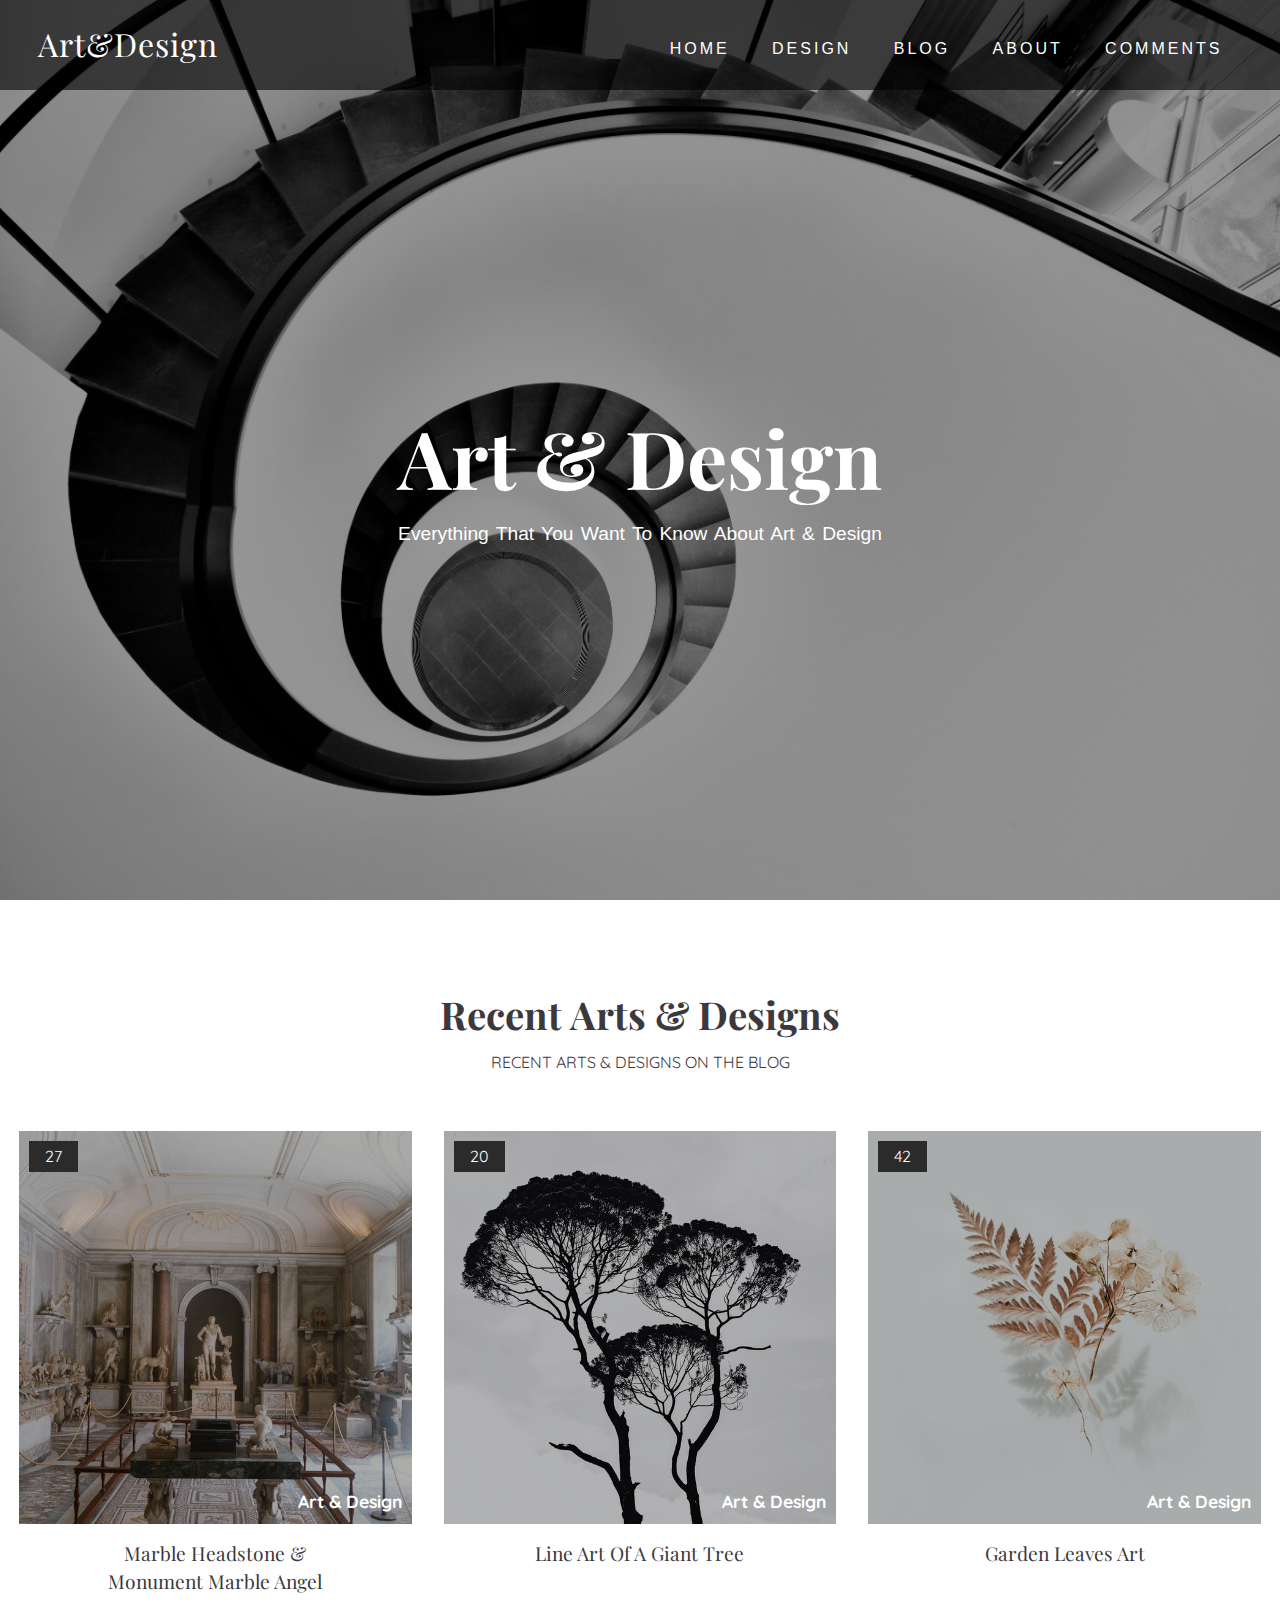
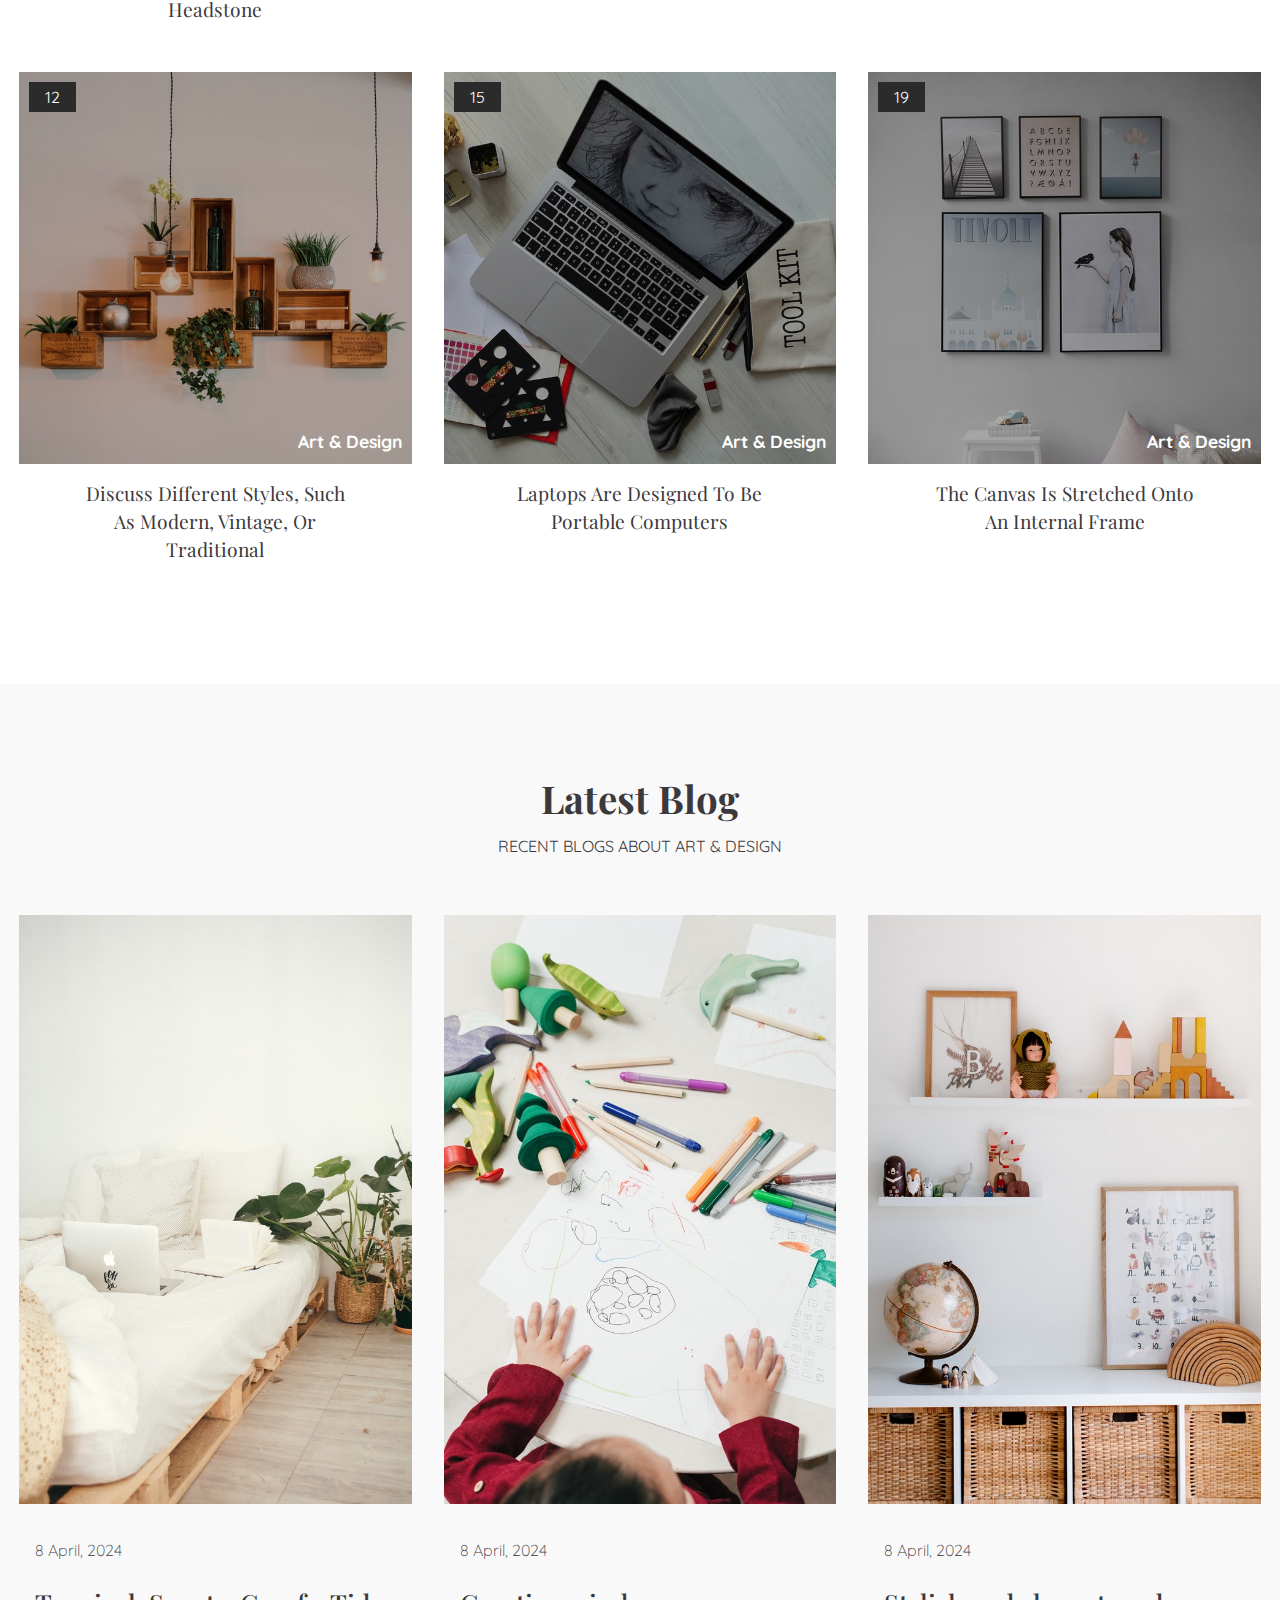
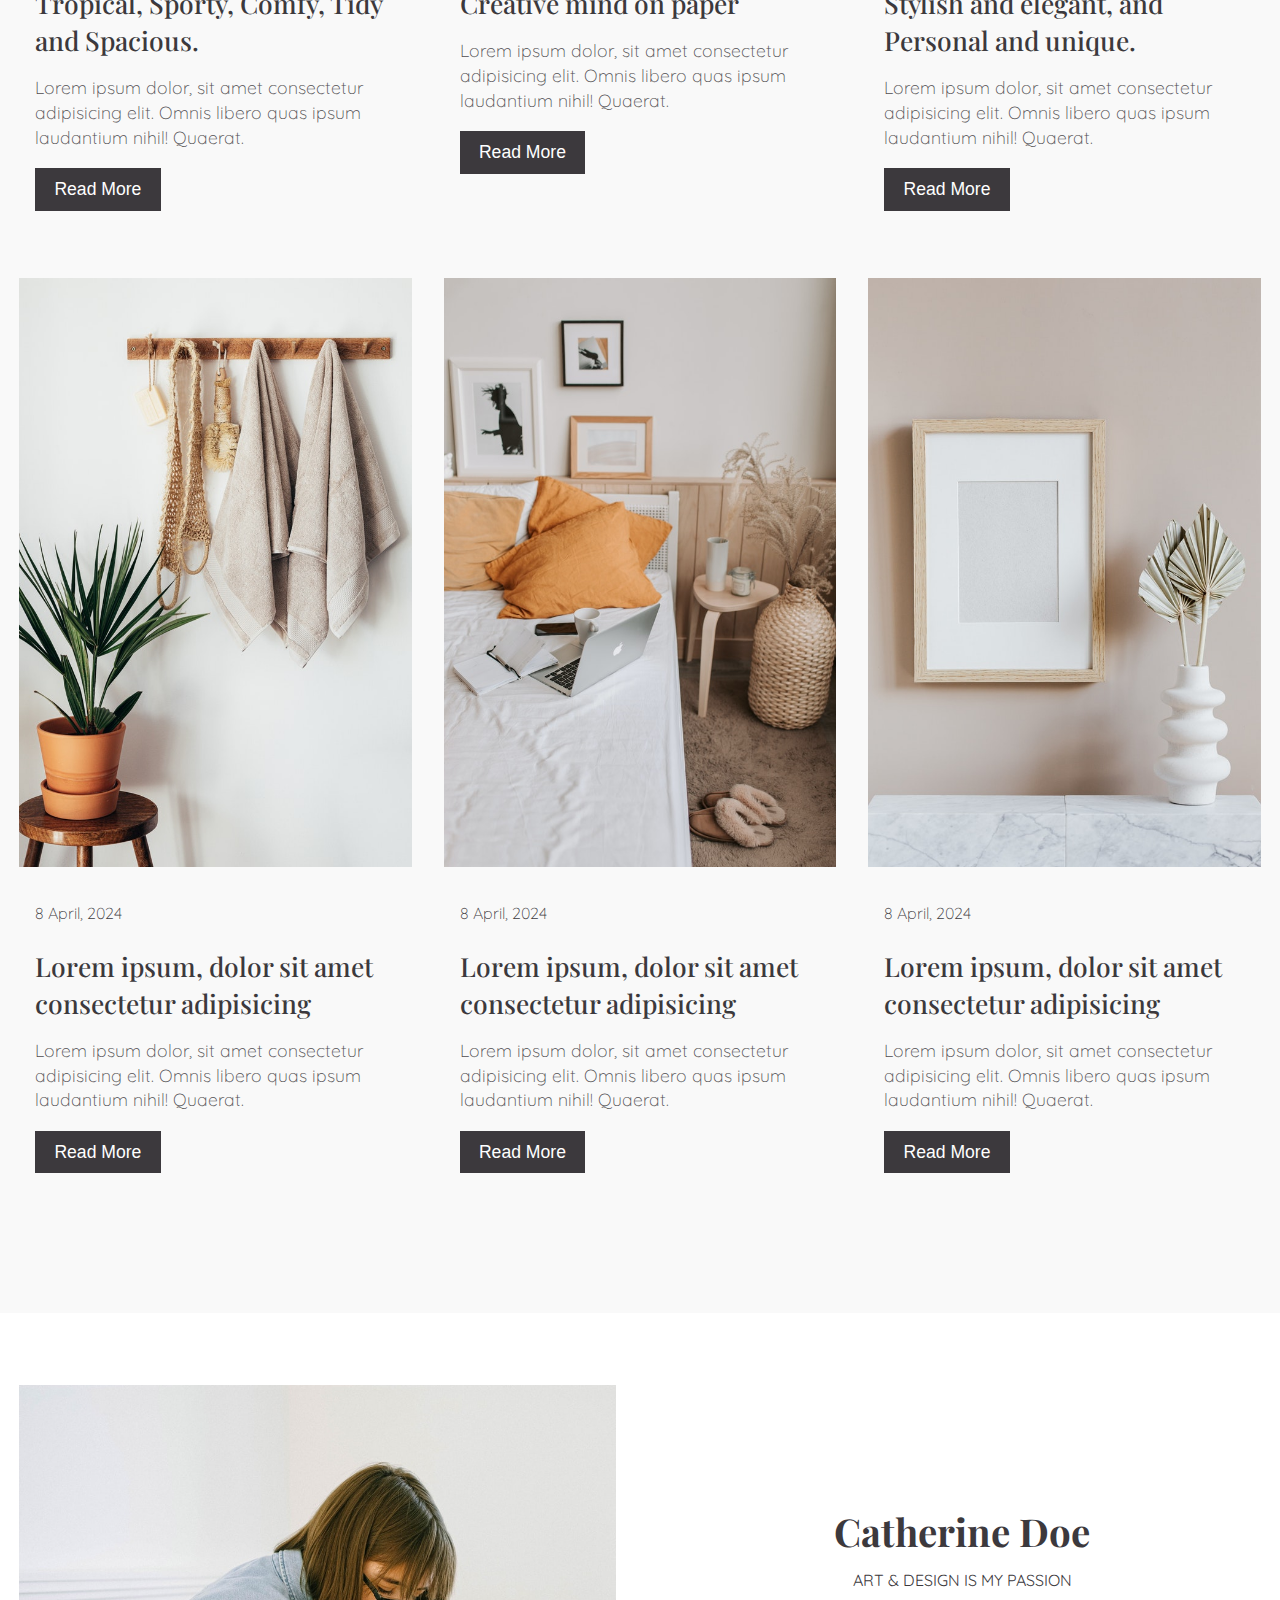
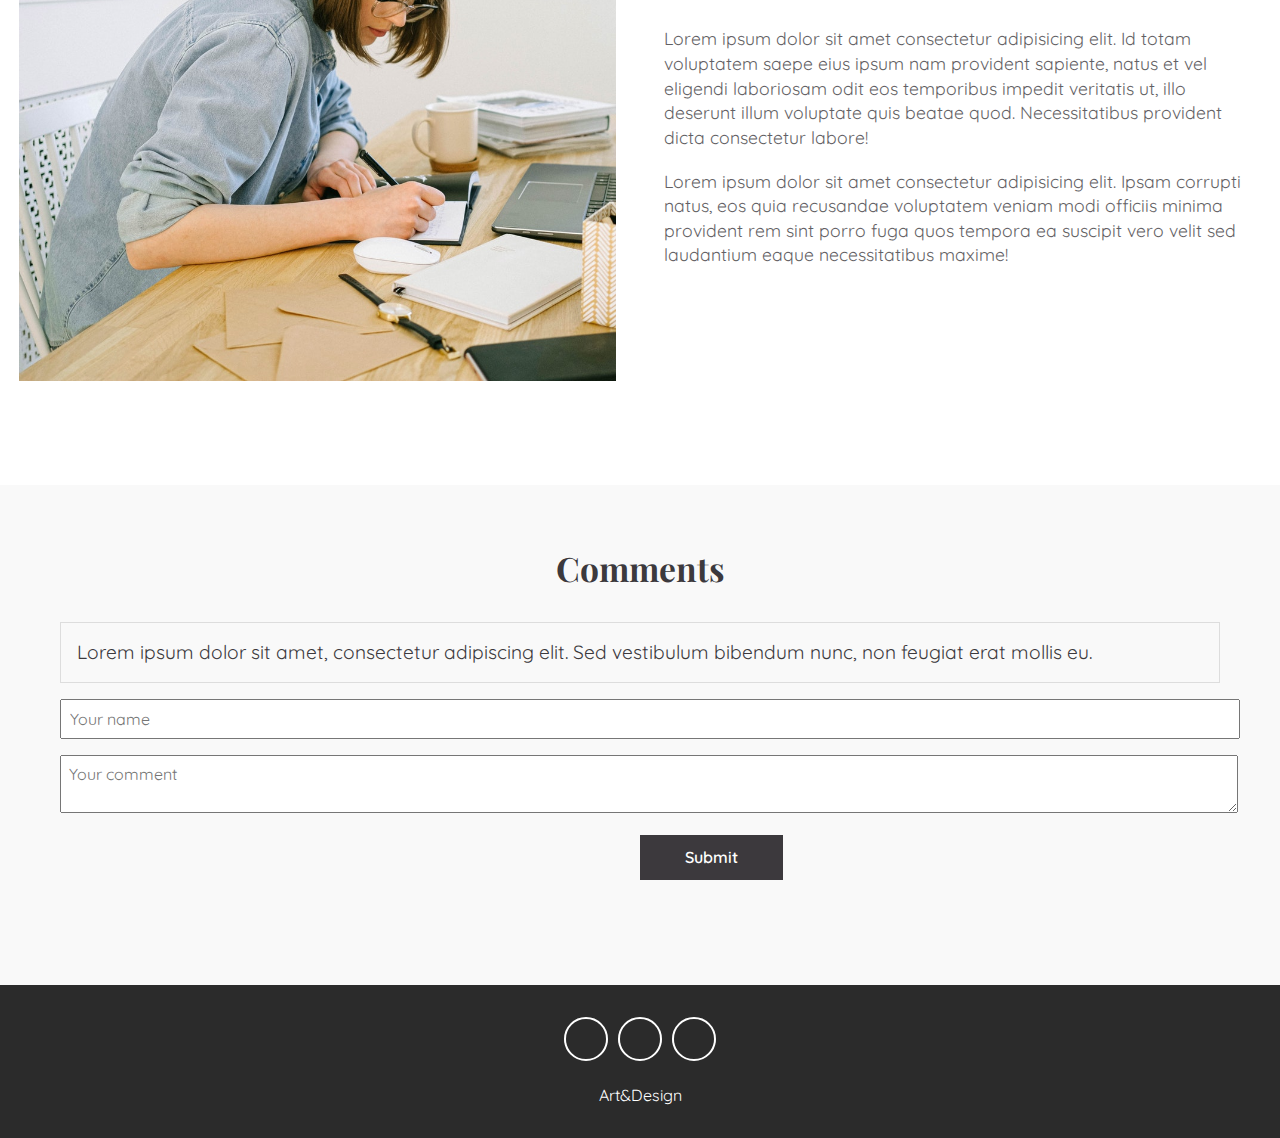
<file: ProjectOne-BlogWebsite/index.html>
<!DOCTYPE html>
<html>
  <head>
    <meta charset="utf-8">
    <meta http-equiv="X-UA-Compatible" content="IE=edge">
    <title>Art & Design</title>
    <meta name="viewport" content="width=device-width, initial-scale=1">
    <!-- Font awesome icon -->
    <link rel="stylesheet" href="https://cdnjs.cloudflare.com/ajax/libs/font-awesome/5.15.1/css/all.min.css" integrity="sha512-+4zCK9k+qNFUR5X+cKL9EIR+ZOhtIloNl9GIKS57V1MyNsYpYcUrUeQc9vNfzsWfV28IaLL3i96P9sdNyeRssA==" crossorigin="anonymous" />
    <link rel="stylesheet" href="style.css">
  </head>
  <body>

    <!-- header -->
    <header>
      <nav class = "navbar">
        <div class = "container">
          <a href = "index.html" class = "navbar-brand">Art&Design</a>
          <div class = "navbar-nav">
            <a href = "#">home</a>
            <a href = "#design">design</a>
            <a href = "#blog">blog</a>
            <a href = "#about">about</a>
            <a href = "#">comments</a>
          </div>
        </div>
      </nav>
      <div class = "banner">
        <div class = "container">
          <h1 class = "banner-title">
            <span>Art</span> & Design 
          </h1>
          <p>everything that you want to know about art & design</p>
          <!-- <form>
            <input type = "text" class = "search-input" placeholder="find your Art . . .">
            <button type = "submit" class = "search-btn">
              <i class = "fas fa-search"></i>
            </button>
          </form> -->
        </div>
      </div>
    </header>
    <!-- end of header -->
    
    <!-- design -->
    <section class = "design" id = "design">
      <div class = "container">
        <div class = "title">
          <h2>Recent Arts & Designs</h2>
          <p>recent arts & designs on the blog</p>
        </div>

        <div class = "design-content">
          <!-- item -->
          <div class = "design-item">
            <div class = "design-img">
              <img src = "images/art-design-1.jpg" alt = "">
              <span><i class = "far fa-heart"></i> 27</span>
              <span>Art & Design</span>
            </div>
            <div class = "design-title">
              <a href = "#">Marble Headstone & monument Marble Angel headstone</a>
            </div>
          </div>
          <!-- end of item -->
          <!-- item -->
          <div class = "design-item">
            <div class = "design-img">
              <img src = "images/art-design-2.jpg" alt = "">
              <span><i class = "far fa-heart"></i> 20</span>
              <span>Art & Design</span>
            </div>
            <div class = "design-title">
              <a href = "#">Line art of a giant tree </a>
            </div>
          </div>
          <!-- end of item -->
          <!-- item -->
          <div class = "design-item">
            <div class = "design-img">
              <img src = "images/art-design-3.jpg" alt = "">
              <span><i class = "far fa-heart"></i> 42</span>
              <span>Art & Design</span>
            </div>
            <div class = "design-title">
              <a href = "#">Garden leaves Art </a>
            </div>
          </div>
          <!-- end of item -->
          <!-- item -->
          <div class = "design-item">
            <div class = "design-img">
              <img src = "images/art-design-4.jpg" alt = "">
              <span><i class = "far fa-heart"></i> 12</span>
              <span>Art & Design</span>
            </div>
            <div class = "design-title">
              <a href = "#">Discuss different styles, such as modern, vintage, or traditional</a>
            </div>
          </div>
          <!-- end of item -->
          <!-- item -->
          <div class = "design-item">
            <div class = "design-img">
              <img src = "images/art-design-5.jpg" alt = "">
              <span><i class = "far fa-heart"></i> 15</span>
              <span>Art & Design</span>
            </div>
            <div class = "design-title">
              <a href = "#">Laptops are designed to be portable computers</a>
            </div>
          </div>
          <!-- end of item -->
          <!-- item -->
          <div class = "design-item">
            <div class = "design-img">
              <img src = "images/art-design-6.jpg" alt = "">
              <span><i class = "far fa-heart"></i> 19</span>
              <span>Art & Design</span>
            </div>
            <div class = "design-title">
              <a href = "#">The canvas is stretched onto an internal frame </a>
            </div>
          </div>
          <!-- end of item -->
        </div>
      </div>
    </section>
    <!-- end of design -->


    <!-- blog -->
    <section class = "blog" id = "blog">
      <div class = "container">
        <div class = "title">
          <h2>Latest Blog</h2>
          <p>recent blogs about art & design</p>
        </div>
        <div class = "blog-content">
          <!-- item -->
          <div class = "blog-item">
            <div class = "blog-img">
              <img src = "images/blog-p-1.jpg" alt = "">
            </div>
            <div class = "blog-text">
              <span>8 April, 2024</span>
              <h2>Tropical, Sporty, Comfy, Tidy and Spacious.</h2>
              <p>Lorem ipsum dolor, sit amet consectetur adipisicing elit. Omnis libero quas ipsum laudantium nihil! Quaerat.</p>
              <a href = "#">Read More</a>
            </div>
          </div>
          <!-- end of item -->
          <!-- item -->
          <div class = "blog-item">
            <div class = "blog-img">
              <img src = "images/blog-p-2.jpg" alt = "">
            </div>
            <div class = "blog-text">
              <span>8 April, 2024</span>
              <h2>Creative mind on paper</h2>
              <p>Lorem ipsum dolor, sit amet consectetur adipisicing elit. Omnis libero quas ipsum laudantium nihil! Quaerat.</p>
              <a href = "#">Read More</a>
            </div>
          </div>
          <!-- end of item -->
          <!-- item -->
          <div class = "blog-item">
            <div class = "blog-img">
              <img src = "images/blog-p-3.jpg" alt = "">
            </div>
            <div class = "blog-text">
              <span>8 April, 2024</span>
              <h2>Stylish and elegant, and Personal and unique.</h2>
              <p>Lorem ipsum dolor, sit amet consectetur adipisicing elit. Omnis libero quas ipsum laudantium nihil! Quaerat.</p>
              <a href = "#">Read More</a>
            </div>
          </div>
          <!-- end of item -->
          <!-- item -->
          <div class = "blog-item">
            <div class = "blog-img">
              <img src = "images/blog-p-4.jpg" alt = "">
            </div>
            <div class = "blog-text">
              <span>8 April, 2024</span>
              <h2>Lorem ipsum, dolor sit amet consectetur adipisicing</h2>
              <p>Lorem ipsum dolor, sit amet consectetur adipisicing elit. Omnis libero quas ipsum laudantium nihil! Quaerat.</p>
              <a href = "#">Read More</a>
            </div>
          </div>
          <!-- end of item -->
          <!-- item -->
          <div class = "blog-item">
            <div class = "blog-img">
              <img src = "images/blog-p-5.jpg" alt = "">
            </div>
            <div class = "blog-text">
              <span>8 April, 2024</span>
              <h2>Lorem ipsum, dolor sit amet consectetur adipisicing</h2>
              <p>Lorem ipsum dolor, sit amet consectetur adipisicing elit. Omnis libero quas ipsum laudantium nihil! Quaerat.</p>
              <a href = "#">Read More</a>
            </div>
          </div>
          <!-- end of item -->
          
          <!-- item -->
          <div class = "blog-item">
            <div class = "blog-img">
              <img src = "images/blog-p-6.jpg" alt = "">
            </div>
            <div class = "blog-text">
              <span>8 April, 2024</span>
              <h2>Lorem ipsum, dolor sit amet consectetur adipisicing</h2>
              <p>Lorem ipsum dolor, sit amet consectetur adipisicing elit. Omnis libero quas ipsum laudantium nihil! Quaerat.</p>
              <a href = "#">Read More</a>
            </div>
          </div>
          <!-- end of item -->
        </div>
      </div>
    </section>
    <!-- end of blog -->

    <!-- about -->
    <section class = "about" id = "about">
      <div class = "container">
        <div class = "about-content">
          <div>
            <img src = "images/about-bg.jpg" alt = "">
          </div>
          <div class = "about-text">
            <div class = "title">
              <h2>Catherine Doe</h2>
              <p>art & design is my passion</p>
            </div>
            <p>Lorem ipsum dolor sit amet consectetur adipisicing elit. Id totam voluptatem saepe eius ipsum nam provident sapiente, natus et vel eligendi laboriosam odit eos temporibus impedit veritatis ut, illo deserunt illum voluptate quis beatae quod. Necessitatibus provident dicta consectetur labore!</p>
            <p>Lorem ipsum dolor sit amet consectetur adipisicing elit. Ipsam corrupti natus, eos quia recusandae voluptatem veniam modi officiis minima provident rem sint porro fuga quos tempora ea suscipit vero velit sed laudantium eaque necessitatibus maxime!</p>
          </div>
        </div>
      </div>
    </section>
    <!-- end of about -->

     <!-- Comment Section -->
     <section class="comments">
      <div class="container">
        <h3>Comments</h3>
        <div class="comment">
          <p>Lorem ipsum dolor sit amet, consectetur adipiscing elit. Sed vestibulum bibendum nunc, non feugiat erat mollis eu.</p>
        </div>
        <!-- More comments... -->
        <form class="comment-form">
          <input type="text" placeholder="Your name">
          <textarea placeholder="Your comment"></textarea>
          <button type="submit">Submit</button>
        </form>
      </div>
    </section>
    <!-- End of Comment Section -->

    <!-- footer -->
    <footer>
      <div class = "social-links">
        <a href = "#"><i class = "fab fa-facebook-f"></i></a>
        <a href = "#"><i class = "fab fa-twitter"></i></a>
        <a href = "#"><i class = "fab fa-instagram"></i></a>
      </div>
      <span>Art&Design</span>
    </footer>
    <!-- end of footer -->
    
    
  </body>
</html>
</file>
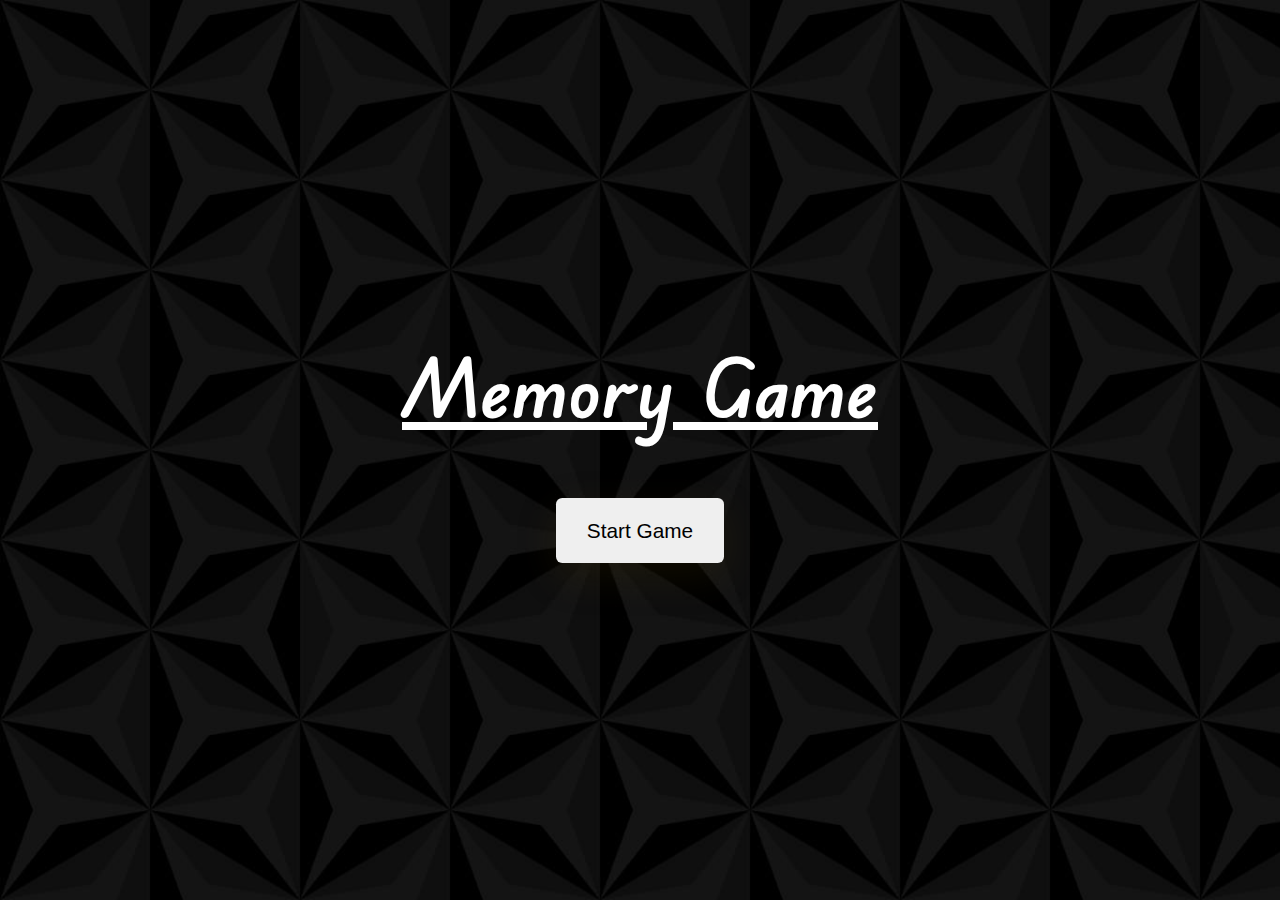
<file: ProjectTwo-MemoryGame/index.html>
<!DOCTYPE html>
<html lang="en">
<head>
  <meta charset="UTF-8">
  <meta name="viewport" content="width=device-width, initial-scale=1.0">
  <title>Memory Game</title>
  <link rel="stylesheet" href="style.css">
</head>
<body>
  <div class="girl">
    <img src="./girl-removebg-preview.png" alt="">
  </div>
  <div class="wrapper">
    <div class="stats-container">
      <div id="moves-count">Moves: 0</div>
      <div id="time">Time: 00:00</div>
      <div id="score">Score: 0</div> 
    </div>
    <div class="game-container"></div>
    <button id="stop" class="hide">Stop Game</button>
    <button id="reset" class="hide">Reset Game</button> 
  </div>
  <div class="controls-container">
    <p id="result"></p>
    <h1>Memory Game</h1>
    <button id="start">Start Game</button>
  </div>
  <script src="script.js"></script>
</body>
</html>
</file>
<file: ProjectOne-BlogWebsite/style.css>
@import url('https://fonts.googleapis.com/css2?family=Playfair+Display:wght@500;600;700;800;900&family=Quicksand:wght@300;400;500;600;700&display=swap');

:root{
    --Playfair: 'Playfair Display', serif;
    --Quicksand: 'Quicksand', sans-serif;
    --Roboto: 'Roboto', sans-serif;
    --dark: #3c393d;
    --exDark: #2b2b2b;
}
*{
    padding: 0;
    margin: 0;
    font-family: var(--Quicksand);
}
body{
    line-height: 1.4;
    color: var(--dark);
}
img{
    width: 100%;
    display: block;
}
.container{
    max-width: 1320px;
    margin: 0 auto;
    padding: 0 1.2rem;
}

/* header */
header{
    min-height: 100vh;
    background: linear-gradient(rgba(0, 0, 0, 0.4), rgba(0, 0, 0, 0.4)), url(images/banner-bg1.jpg) center/cover no-repeat fixed;
    display: flex;
    flex-direction: column;
    justify-content: stretch;
}
.navbar{
    background: rgba(0, 0, 0, 0.6);
    padding: 1.2rem;;
}
.navbar-brand{
    color: #fff;
    font-size: 2rem;
    display: block;
    text-align: center;
    text-decoration: none;
    font-family: var(--Playfair);
    letter-spacing: 1px;
}
.navbar-nav{
    padding: 0.8rem 0 0.2rem 0;
    text-align: center;
}
.navbar-nav a{
    text-transform: uppercase;
    font-family: var(--Roboto);
    letter-spacing: 1px;
    font-weight: 500;
    color: #fff;
    text-decoration: none;
    display: inline-block;
    padding: 0.4rem 0.1rem;
    letter-spacing: 3px;
    transition: opacity 0.5s ease;
}
.navbar-nav a:hover{
    opacity: 0.7;
}
.banner{
    flex: 1;
    display: flex;
    align-items: center;
    justify-content: center;
    text-align: center;
    color: #fff;
}
.banner-title{
    font-size: 3rem;
    font-family: var(--Playfair);
    line-height: 1.2;
}
.banner-title span{
    font-family: var(--Playfair);
    /* color: var(--exDark); */
}
.banner p{
    padding: 1rem 0 2rem 0;
    font-size: 1.2rem;
    text-transform: capitalize;
    font-family: var(--Roboto);
    font-weight: 300;
    word-spacing: 2px;
}
.banner form{
    background: #fff;
    border-radius: 2rem;
    padding: 0.6rem 1rem;
    display: flex;
    justify-content: space-between;
}
.search-input{
    font-family: var(--Roboto);
    font-size: 1.1rem;
    width: 100%;
    outline: 0;
    padding: 0.5rem 0;
    border: none;
}
.search-input::placeholder{
    text-transform: capitalize;
}
.search-btn{
    width: 40px;
    font-size: 1.1rem;
    color: var(--dark);
    border: none;
    background: transparent;
    outline: 0;
    cursor: pointer;
}

/* design */
.design{
    padding: 4.5rem 0;
}
.title{
    text-align: center;
    padding: 1rem 0;
}
.title h2{
    font-family: var(--Playfair);
    font-size: 2.4rem;
}
.title p{
    text-transform: uppercase;
    padding: 0.6rem 0;
}
.design-content{
    margin: 2rem 0;
}
.design-item{
    cursor: pointer;
    margin: 1.5rem 0;
}
.design-item:hover{
    border: 3px solid #000;
}
.design-img{
    position: relative;
    overflow: hidden;
}
.design-img::after{
    position: absolute;
    content: "";
    top: 0;
    left: 0;
    width: 100%;
    height: 100%;
    background: rgba(0, 0, 0, 0.3);
}
.design-img img{
    transition:  all 0.5s ease;
}
.design-item:hover img{
    transform: scale(1.2);
}
.design-img span:first-of-type{
    position: absolute;
    z-index: 1;
    top: 10px;
    left: 10px;
    background: var(--exDark);
    color: #fff;
    padding: 0.25rem 1rem;
}
.design-img span:last-of-type{
    position: absolute;
    z-index: 1;
    bottom: 10px;
    right: 10px;
    color: #fff;
    font-weight: 700;
    font-size: 1.1rem;
}
.design-title{
    padding: 1rem;
    font-size: 1.2rem;
    text-align: center;
    width: 70%;
    margin: 0 auto;
}
.design-title a{
    color: var(--dark);
    text-decoration: none;
    text-transform: capitalize;
    font-family: var(--Playfair);
}

/* blog */
.blog{
    background: #f9f9f9;
    padding: 4.5rem 0;
}
.blog-content{
    margin: 2rem 0;
}
.blog-img{
    position: relative;
}
.blog-item{
    transition:  all 0.5s ease;
}
.blog-item:hover{
    transform: scale(1.1);
}
.blog-img span{
    position: absolute;
    bottom: 10px;
    right: 10px;
    background: var(--exDark);
    color: #fff;
    font-size: 1.4rem;
    padding: 0.3rem 0.6rem;
}
.blog-text{
    margin: 2.2rem 0;
    padding: 0 1rem;
}
.blog-text span{
    font-weight: 300;
    display: block;
    padding-bottom: 0.5rem;
}
.blog-text h2{
    font-family: var(--Playfair);
    padding: 1rem 0;
    font-size: 1.65rem;
    font-weight: 500;
}
.blog-text p{
    font-weight: 300;
    font-size: 1.1rem;
    opacity: 0.9;
    padding-bottom: 1.2rem;
}
.blog-text a{
    font-family: var(--Roboto);
    font-size: 1.1rem;
    text-decoration: none;
    color: var(--dark);
    display: inline-block;
    background: var(--dark);
    color: #fff;
    padding: 0.55rem 1.2rem;
    transition: all 0.5s ease;
}
.blog-text a:hover{
    background: var(--exDark);
}

/* about */
.about{
    padding: 4.5rem 0;
}
.about-text{
    margin: 2rem 0;
}
.about-text > p{
    font-size: 1.1rem;
    padding: 0.6rem 0;
    opacity: 0.8;
}

/* footer */
footer{
    background: var(--exDark);
    color: #fff;
    text-align: center;
    padding: 2rem 0;
}
.social-links{
    display: flex;
    justify-content: center;
    margin-bottom: 1.4rem;
}
.social-links a{
    border: 2px solid #fff;
    color: #fff;
    display: block;
    width: 40px;
    height: 40px;
    display: flex;
    justify-content: center;
    align-items: center;
    border-radius: 50%;
    text-decoration: none;
    margin: 0 0.3rem;
    transition: all 0.5s ease;
}

.social-links a:hover{
    background: #fff;
    color: var(--exDark);
}
.footer span{
    margin-top: 1rem;
    display: block;
    font-family: var(--Playfair);
    letter-spacing: 2px;
}
/* Comments */
.comments {
    height: 500px;
    margin-top: 2rem;
    background-color: #F9F9F9;
}

.comments h3 {
    font-family: var(--Playfair);
    font-size: 2.1rem;
    margin-bottom: 30px;
    display: flex;
    align-items: center;
    justify-content: center;
    text-transform: capitalize;;
}

.comment {
    border: 1px solid #ddd;
    margin-bottom: 1rem;
    padding: 1rem;
}
.comments .container{
    padding: 60px;
}
.comment p {
    font-size: 1.2rem;
}

.comment-form {
    margin-top: 1rem;
}

.comment-form input[type="text"],
.comment-form textarea {
    width: 100%;
    padding: 0.5rem;
    margin-bottom: 1rem;
    font-size: 1rem;
}

.comment-form button {
    background-color: var(--dark);
    color: #fff;
    font-size: 1rem;
    font-weight: 600;
    border: none;
    margin-left: 580px;
    padding: 0.8rem 2.8rem;
    cursor: pointer;
    transition: background-color 0.3s, color 0.3s;
}

.comment-form button:hover {
    background-color: var(--exDark);
}


/* Media Queries */
@media screen and (min-width: 540px){
    .navbar-nav a{
        padding-right: 1.2rem;
        padding-left: 1.2rem;
    }
    .banner-title{
        font-size: 5rem;
    }
    .banner form{
        margin-top: 1.4rem;
        width: 80%;
        margin-left: auto;
        margin-right: auto;
    }
}

@media screen and (min-width: 768px){
    .navbar .container{
        display: flex;
        align-items: center;
        justify-content: space-between;
    }
    .search-input{
        padding: 0.8rem 0;
    }
    .design-content{
        display: grid;
        grid-template-columns: repeat(2, 1fr);
        gap: 2rem;
    }
    .design-item{
        margin: 0;
    }
    .blog-content{
        display: grid;
        grid-template-columns: repeat(2, 1fr);
        gap: 2rem;
    }
}

@media screen and (min-width: 992px){
    .blog-content{
        grid-template-columns: repeat(3, 1fr);
    }
    .about-content{
        display: grid;
        grid-template-columns: repeat(2, 1fr);
        column-gap: 3rem;
        align-items: center;
    }
}

@media screen and (min-width: 1200px){
    .design-content{
        grid-template-columns: repeat(3, 1fr);
    }
}
</file>
<file: ProjectTwo-MemoryGame/style.css>
@import url('https://fonts.googleapis.com/css2?family=Edu+VIC+WA+NT+Beginner:wght@400..700&display=swap');

*{
  padding: 0;
  margin: 0;
  box-sizing: border-box;
  font-family: "Poppins", sans-serif;
}
body {
  background-color: #181919;
}
.girl{
  height: 100px;
  margin-left: 260px;
  margin-top: 80px;
}
.wrapper {
  box-sizing: content-box;
  margin-top: 30px;
  width: 28.66em;
  padding: 2.8em 3em;
  background-color: #2e2e2e;
  position: absolute;
  transform: translate(-50%, -50%);
  left: 50%;
  top: 50%;
  border-radius: 0.6em;
  box-shadow: 0 0 20px 10px rgba(255, 255, 255, 0.7);
}
.game-container {
  position: relative;
  width: 100%;
  display: grid;
  gap: 0.6em;
}
.stats-container {
  margin-top: 50px;
  text-align: right;
  margin-bottom: 1.3em;
  color: #fff;
}
.stats-container span {
  font-weight: 600;
}
.card-container {
  position: relative;
  width: 6.25em;
  height: 6.25em;
  cursor: pointer;
}
.card-before,
.card-after {
  position: absolute;
  border-radius: 5px;
  width: 100%;
  height: 100%;
  display: flex;
  align-items: center;
  justify-content: center;
  border: 2px solid #fff;
  transition: transform 0.7s ease-out;
  backface-visibility: hidden;
}
.card-before {
  background-color: #b6b7b7;
  font-size: 2.8em;
  font-weight: 600;
}
.card-after {
  background-color: #ffffff;
  transform: rotateY(180deg);
}
.card-container.flipped .card-before {
  transform: rotateY(180deg);
}
.card-container.flipped .card-after {
  transform: rotateY(0deg);
}
.controls-container {
  position: absolute;
  display: flex;
  align-items: center;
  justify-content: center;
  flex-direction: column;
  width: 100%;
  height: 100%;
  background-image: url("./pp.jpg");
  background-size: cover;
  background-repeat: no-repeat;
  top: 0;
}
.controls-container h1{
  margin-bottom: 60px;
  font-family: "Edu VIC WA NT Beginner", cursive;
  font-weight: 600;
  color: #fff;
  font-size: 80px;
  text-decoration: underline;
}
#start{
  transition:  box-shadow 0.3s ease;
}
#start:hover{
  box-shadow: 0 0 20px 10px rgba(255, 255, 255, 0.7);
  font-weight: 600;
  border: 2px solid#000;
}
button {
  border: none;
  border-radius: 0.3em;
  padding: 1em 1.5em;
  cursor: pointer;
  transition:  box-shadow 0.3s ease;
}
button:hover{
  box-shadow: 0 0 20px 10px rgba(255, 255, 255, 0.7);
}
#stop {
  font-size: 1.1em;
  display: block;
  margin: 1.1em auto 0 auto;
  background-color: #000000;
  border: 2px solid #fff;
  color: #ffffff;
}
.controls-container button {
  font-size: 1.3em;
  box-shadow: 0 0.6em 2em rgba(86, 66, 0, 0.2);
}
.hide {
  display: none;
}
#result {
  text-align: center;
}
#result h2 {
  font-size: 2.5em;
}
#result h4 {
  font-size: 1.8em;
  margin: 0.6em 0 1em 0;
}
#reset {
  font-size: 1.1em;
  background-color: #000000;
  border: 2px solid #fff;
  color: #ffffff;
}

#stop, #reset {
  display: block;
  margin: 0.7em auto;
}

#stop {
  margin-bottom: 0.6em;
}

#score {
  color: #fff;
}
</file>
